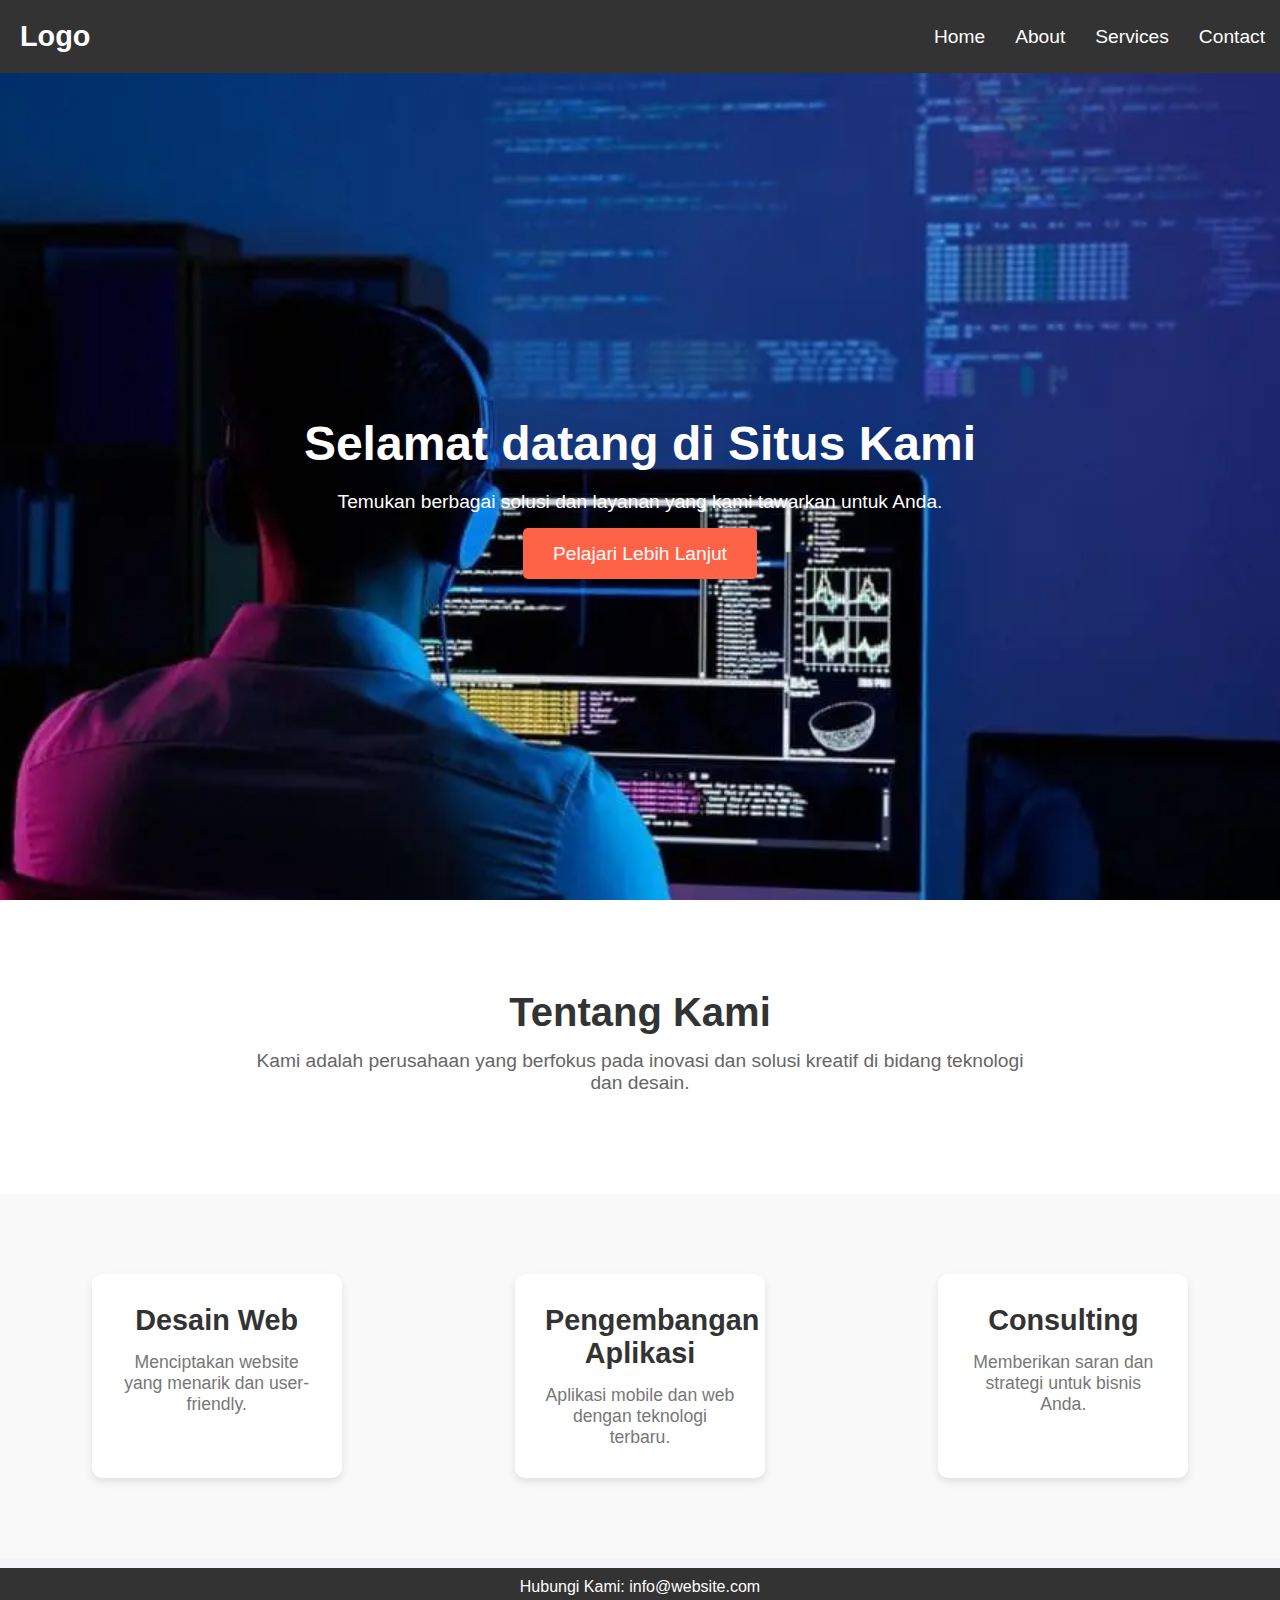
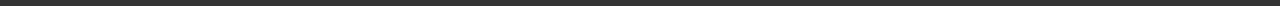
<file: tes/index.html>
<!DOCTYPE html>
<html lang="id">
<head>
    <meta charset="UTF-8">
    <meta name="viewport" content="width=device-width, initial-scale=1.0">
    <title>Landing Page Modern</title>
    <link rel="stylesheet" href="styles.css">
</head>
<body>
    <header>
        <div class="logo">Logo</div>
        <nav>
            <ul>
                <li><a href="index.html">Home</a></li>
                <li><a href="about.html">About</a></li>
                <li><a href="services.html">Services</a></li>
                <li><a href="contact.html">Contact</a></li>
            </ul>
        </nav>
    </header>
    
    <section id="home">
        <div class="hero">
            <h1>Selamat datang di Situs Kami</h1>
            <p>Temukan berbagai solusi dan layanan yang kami tawarkan untuk Anda.</p>
            <a href="services.html" class="cta-btn">Pelajari Lebih Lanjut</a>
        </div>
    </section>
    
    <section id="about">
        <div class="content">
            <h2>Tentang Kami</h2>
            <p>Kami adalah perusahaan yang berfokus pada inovasi dan solusi kreatif di bidang teknologi dan desain.</p>
        </div>
    </section>
    
    <section id="services">
        <div class="services-container">
            <div class="service-box">
                <h3>Desain Web</h3>
                <p>Menciptakan website yang menarik dan user-friendly.</p>
            </div>
            <div class="service-box">
                <h3>Pengembangan Aplikasi</h3>
                <p>Aplikasi mobile dan web dengan teknologi terbaru.</p>
            </div>
            <div class="service-box">
                <h3>Consulting</h3>
                <p>Memberikan saran dan strategi untuk bisnis Anda.</p>
            </div>
        </div>
    </section>

    <footer id="contact">
        <p>Hubungi Kami: info@website.com</p>
    </footer>
</body>
</html>
</file>
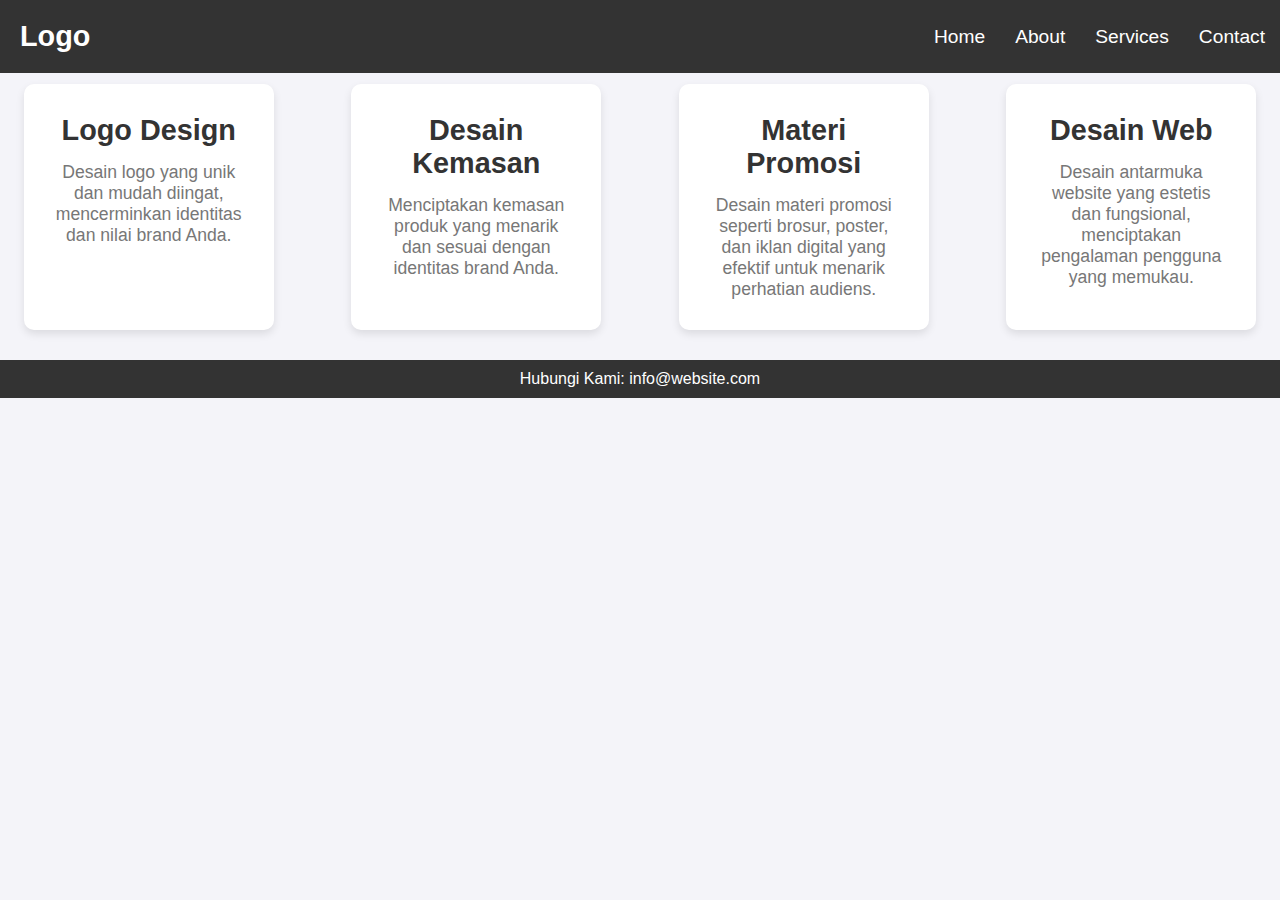
<file: tes/branding.html>
<!DOCTYPE html>
<html lang="id">
<head>
    <meta charset="UTF-8">
    <meta name="viewport" content="width=device-width, initial-scale=1.0">
    <title>Branding & Desain Grafis | Nama Perusahaan Anda</title>
    <link rel="stylesheet" href="styles.css"> <!-- Link ke file CSS -->
</head>
<body>

    <!-- Header -->
    <header>
        <div class="logo">Logo</div>
        <nav>
            <ul>
                <li><a href="index.html">Home</a></li>
                <li><a href="about.html">About</a></li>
                <li><a href="services.html">Services</a></li>
                <li><a href="contact.html">Contact</a></li>
            </ul>
        </nav>
    </header>

    <!-- Branding & Desain Grafis -->
    <section id="branding">
        <div class="content">
            <h2>Branding & Desain Grafis</h2>
            <p>Kami membantu menciptakan identitas visual yang kuat untuk brand Anda dengan desain grafis yang kreatif dan inovatif. Layanan kami mencakup pembuatan logo, desain kemasan, materi promosi, dan banyak lagi.</p>
        </div>

        <!-- Layanan Kami -->
        <div class="services-container">
            <div class="service-box">
                <h3>Logo Design</h3>
                <p>Desain logo yang unik dan mudah diingat, mencerminkan identitas dan nilai brand Anda.</p>
            </div>

            <div class="service-box">
                <h3>Desain Kemasan</h3>
                <p>Menciptakan kemasan produk yang menarik dan sesuai dengan identitas brand Anda.</p>
            </div>

            <div class="service-box">
                <h3>Materi Promosi</h3>
                <p>Desain materi promosi seperti brosur, poster, dan iklan digital yang efektif untuk menarik perhatian audiens.</p>
            </div>

            <div class="service-box">
                <h3>Desain Web</h3>
                <p>Desain antarmuka website yang estetis dan fungsional, menciptakan pengalaman pengguna yang memukau.</p>
            </div>
        </div>
    </section>

    <!-- Footer -->
    <footer>
        <p>Hubungi Kami: info@website.com</p>
    </footer>

</body>
</html>
</file>
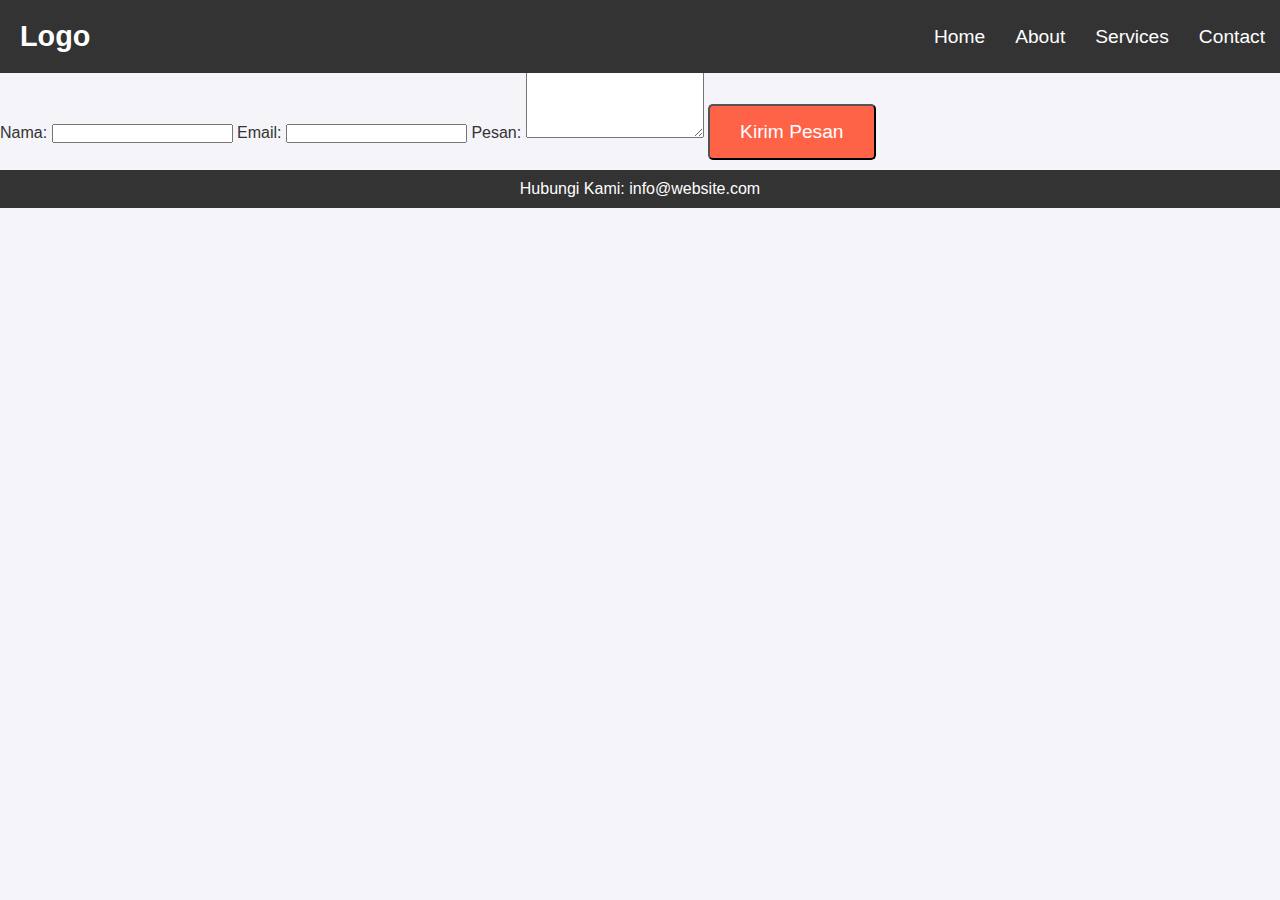
<file: tes/contact.html>
<!DOCTYPE html>
<html lang="id">
<head>
    <meta charset="UTF-8">
    <meta name="viewport" content="width=device-width, initial-scale=1.0">
    <title>Kontak Kami</title>
    <link rel="stylesheet" href="styles.css">
</head>
<body>
    <!-- Header -->
    <header>
        <div class="logo">Logo</div>
        <nav>
            <ul>
                <li><a href="index.html#home">Home</a></li>
                <li><a href="about.html">About</a></li>
                <li><a href="services.html">Services</a></li>
                <li><a href="contact.html">Contact</a></li>
            </ul>
        </nav>
    </header>

    <!-- Contact Section -->
    <section id="contact">
        <div class="contact-header">
            <h2>Kontak Kami</h2>
            <p>Jika Anda memiliki pertanyaan atau ingin berdiskusi lebih lanjut, silakan isi formulir di bawah ini atau hubungi kami melalui email.</p>
        </div>
        
        <!-- Contact Form -->
        <div class="contact-form-container">
            <form action="mailto:info@website.com" method="post" enctype="text/plain">
                <label for="name">Nama:</label>
                <input type="text" id="name" name="name" required>
                
                <label for="email">Email:</label>
                <input type="email" id="email" name="email" required>
                
                <label for="message">Pesan:</label>
                <textarea id="message" name="message" rows="6" required></textarea>
                
                <button type="submit" class="cta-btn">Kirim Pesan</button>
            </form>
        </div>
    </section>

    <!-- Footer -->
    <footer>
        <p>Hubungi Kami: info@website.com</p>
    </footer>
</body>
</html>
</file>
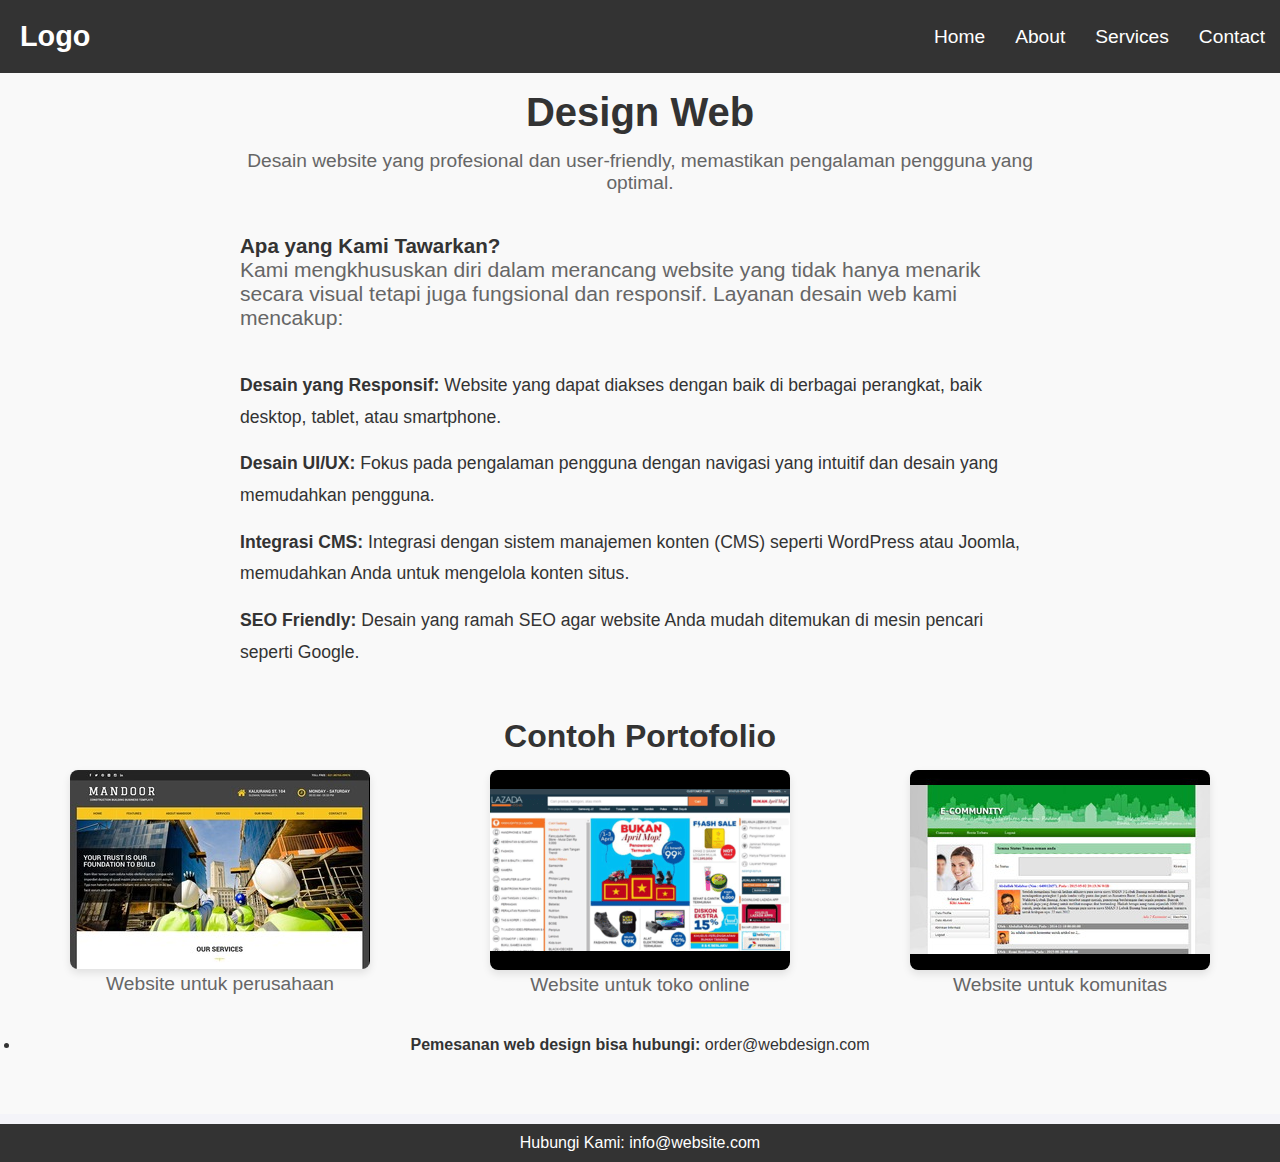
<file: tes/designweb.html>
<!DOCTYPE html>
<html lang="id">
<head>
    <meta charset="UTF-8">
    <meta name="viewport" content="width=device-width, initial-scale=1.0">
    <title>Design Web</title>
    <link rel="stylesheet" href="styles.css">
</head>
<body>
    <!-- Header -->
    <header>
        <div class="logo">Logo</div>
        <nav>
            <ul>
                <li><a href="index.html#home">Home</a></li>
                <li><a href="about.html">About</a></li>
                <li><a href="services.html">Services</a></li>
                <li><a href="contact.html">Contact</a></li>
            </ul>
        </nav>
    </header>

    <!-- Design Web Service Section -->
    <section id="designweb">
        <div class="service-header">
            <h2>Design Web</h2>
            <p>Desain website yang profesional dan user-friendly, memastikan pengalaman pengguna yang optimal.</p>
        </div>
        <div class="service-details">
            <h3>Apa yang Kami Tawarkan?</h3>
            <p>Kami mengkhususkan diri dalam merancang website yang tidak hanya menarik secara visual tetapi juga fungsional dan responsif. Layanan desain web kami mencakup:</p>
            <ul>
                <li><strong>Desain yang Responsif:</strong> Website yang dapat diakses dengan baik di berbagai perangkat, baik desktop, tablet, atau smartphone.</li>
                <li><strong>Desain UI/UX:</strong> Fokus pada pengalaman pengguna dengan navigasi yang intuitif dan desain yang memudahkan pengguna.</li>
                <li><strong>Integrasi CMS:</strong> Integrasi dengan sistem manajemen konten (CMS) seperti WordPress atau Joomla, memudahkan Anda untuk mengelola konten situs.</li>
                <li><strong>SEO Friendly:</strong> Desain yang ramah SEO agar website Anda mudah ditemukan di mesin pencari seperti Google.</li>
            </ul>
        </div>
        <div class="portfolio">
            <h3>Contoh Portofolio</h3>
            <div class="portfolio-gallery">
                <div class="portfolio-item">
                    <img src="contoh (1).jpg" alt="Contoh Desain 1">
                    <p>Website untuk perusahaan </p>
                </div>
                <div class="portfolio-item">
                    <img src="ecom (1).png" alt="Contoh Desain 2">
                    <p>Website untuk toko online </p>
                </div>
                <div class="portfolio-item">
                    <img src="Website Komunitas (1).jpg" alt="Contoh Desain 3">
                    <p>Website untuk komunitas </p>
                   
                </div>
               
            </div>
            <li><strong>Pemesanan web design bisa hubungi:</strong> order@webdesign.com</li>
        </div>
    </section>

    <!-- Footer -->
    <footer id="contact">
        <p>Hubungi Kami: info@website.com</p>
    </footer>
</body>
</html>
</file>
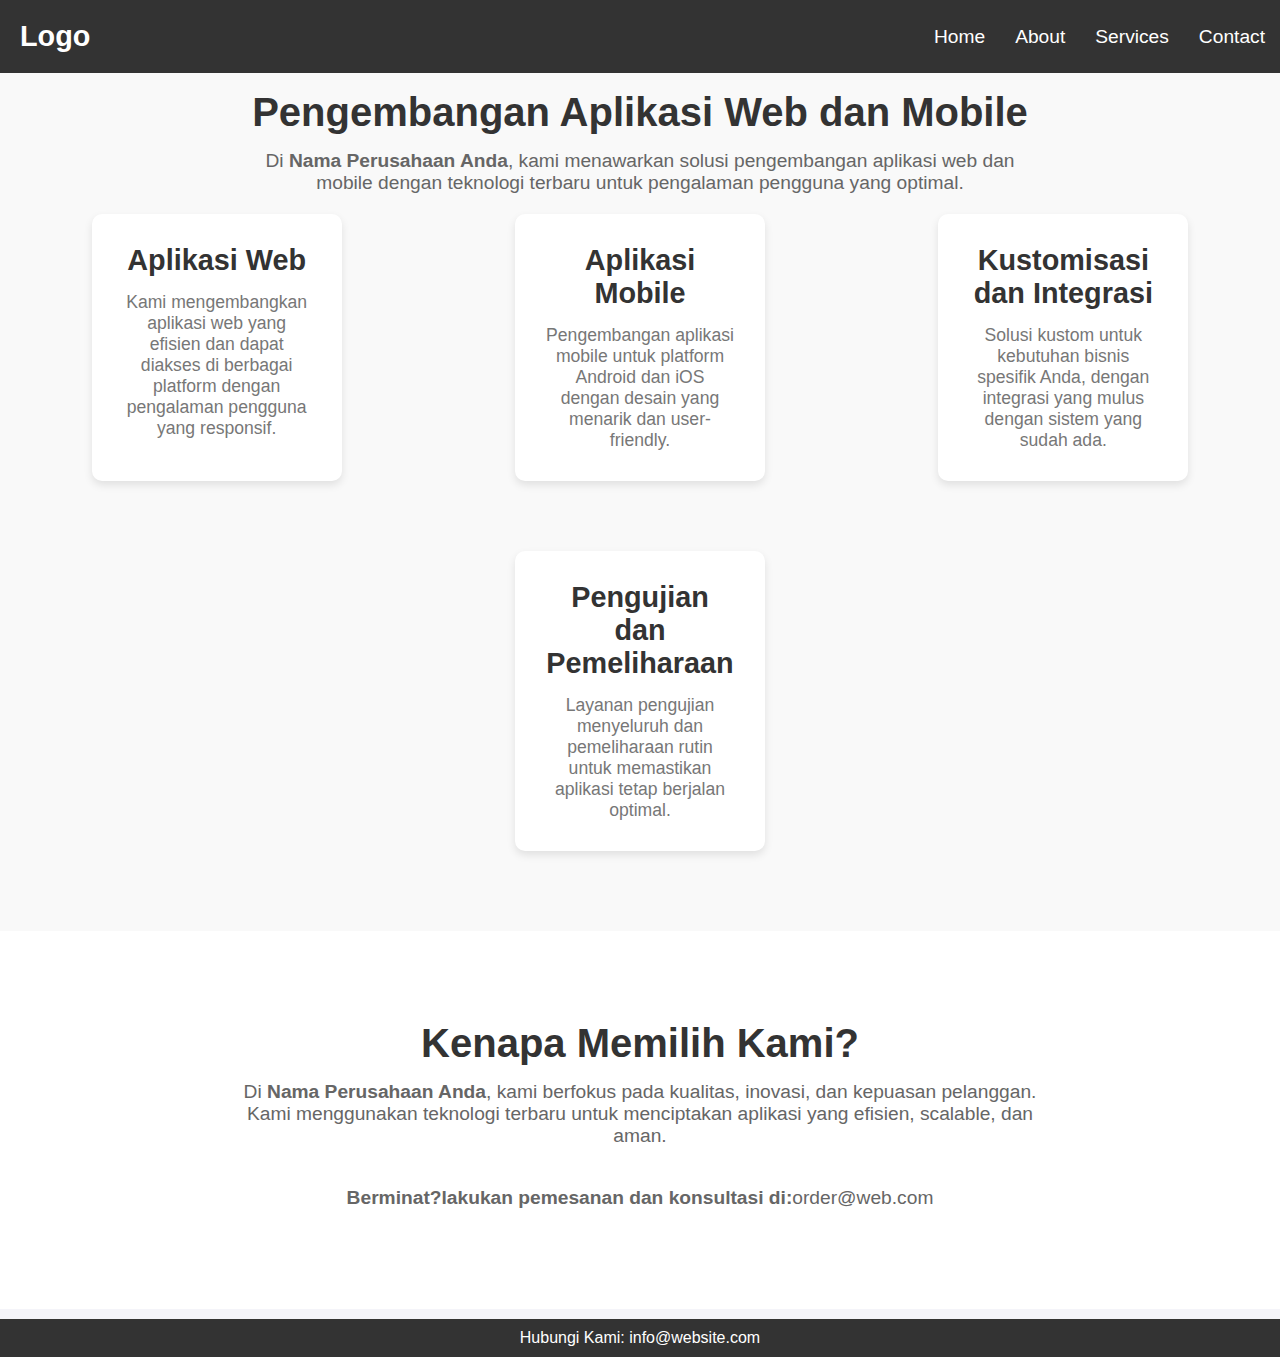
<file: tes/pengembanganaplikasi.html>
<!DOCTYPE html>
<html lang="id">
<head>
    <meta charset="UTF-8">
    <meta name="viewport" content="width=device-width, initial-scale=1.0">
    <title>Pengembangan Aplikasi | Nama Perusahaan Anda</title>
    <link rel="stylesheet" href="styles.css"> <!-- Link ke file CSS -->
</head>
<body>
    <!-- Header -->
    <header>
        <div class="logo">Logo</div>
        <nav>
            <ul>
                <li><a href="index.html">Home</a></li>
                <li><a href="about.html">About</a></li>
                <li><a href="services.html">Services</a></li>
                <li><a href="contact.html">Contact</a></li>
            </ul>
        </nav>
    </header>
    
    <!-- Halaman Pengembangan Aplikasi -->
    <section id="services">
        <div class="services-header">
            <h2>Pengembangan Aplikasi Web dan Mobile</h2>
            <p>Di <strong>Nama Perusahaan Anda</strong>, kami menawarkan solusi pengembangan aplikasi web dan mobile dengan teknologi terbaru untuk pengalaman pengguna yang optimal.</p>
        </div>

        <div class="services-container">
            <div class="service-box">
                <h3>Aplikasi Web</h3>
                <p>Kami mengembangkan aplikasi web yang efisien dan dapat diakses di berbagai platform dengan pengalaman pengguna yang responsif.</p>
            </div>

            <div class="service-box">
                <h3>Aplikasi Mobile</h3>
                <p>Pengembangan aplikasi mobile untuk platform Android dan iOS dengan desain yang menarik dan user-friendly.</p>
            </div>

            <div class="service-box">
                <h3>Kustomisasi dan Integrasi</h3>
                <p>Solusi kustom untuk kebutuhan bisnis spesifik Anda, dengan integrasi yang mulus dengan sistem yang sudah ada.</p>
            </div>

            <div class="service-box">
                <h3>Pengujian dan Pemeliharaan</h3>
                <p>Layanan pengujian menyeluruh dan pemeliharaan rutin untuk memastikan aplikasi tetap berjalan optimal.</p>
            </div>
        </div>
    </section>

    <!-- Section Kenapa Memilih Kami -->
    <section id="about">
        <div class="content">
            <h2>Kenapa Memilih Kami?</h2>
            <p>Di <strong>Nama Perusahaan Anda</strong>, kami berfokus pada kualitas, inovasi, dan kepuasan pelanggan. Kami menggunakan teknologi terbaru untuk menciptakan aplikasi yang efisien, scalable, dan aman.</p>
        </div>
        <p> <strong>Berminat?lakukan pemesanan dan konsultasi di:</strong>order@web.com</p>
    </section>

    <!-- Footer -->
    <footer id="contact">
        <p>Hubungi Kami: info@website.com</p>
    </footer>
</body>
</html>
</file>
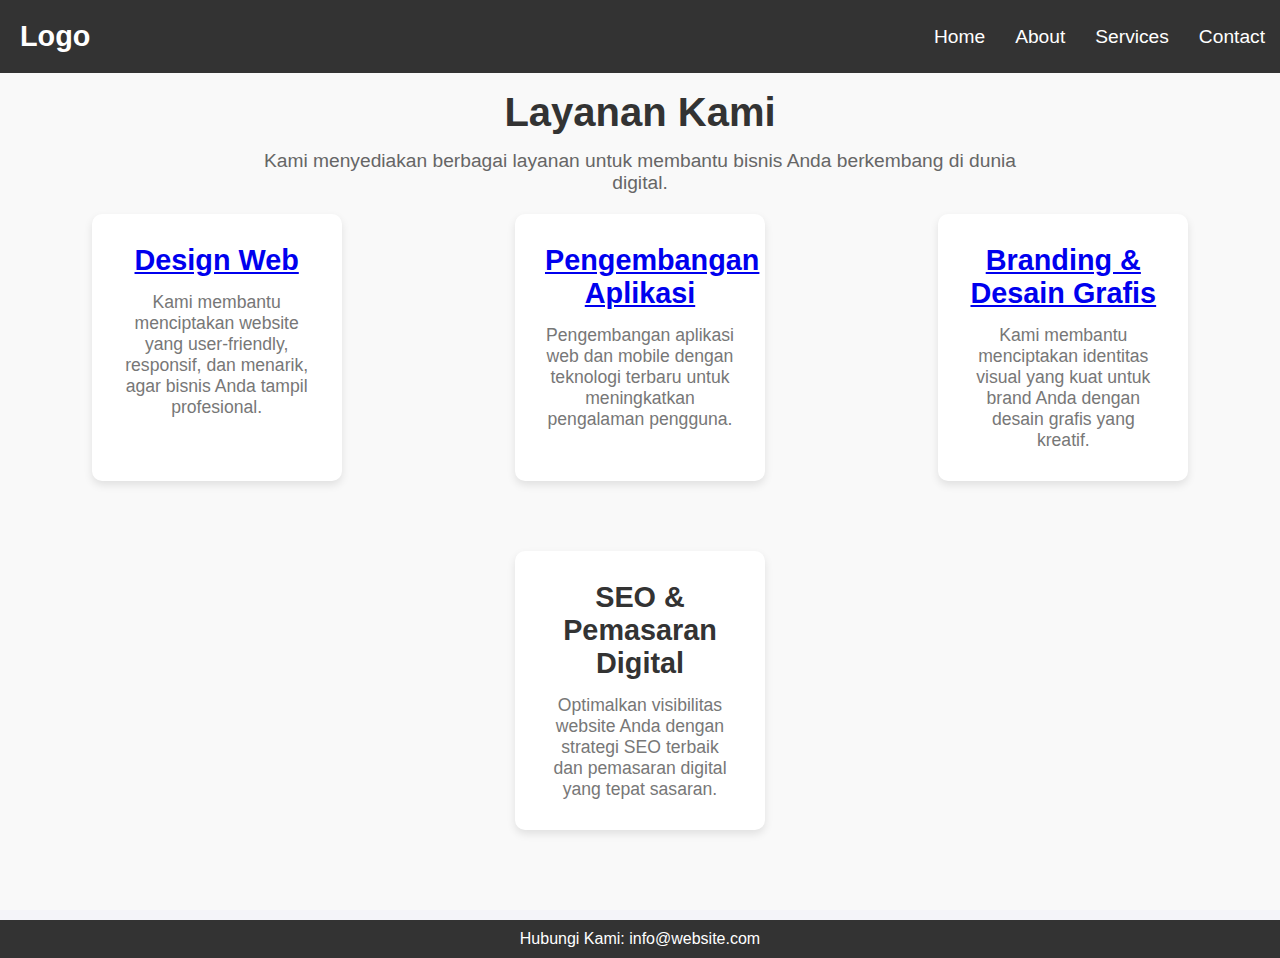
<file: tes/services.html>
<!DOCTYPE html>
<html lang="id">
<head>
    <meta charset="UTF-8">
    <meta name="viewport" content="width=device-width, initial-scale=1.0">
    <title>Layanan Kami</title>
    <link rel="stylesheet" href="styles.css">
</head>
<body>
    <!-- Header -->
    <header>
        <div class="logo">Logo</div>
        <nav>
            <ul>
                <li><a href="index.html#home">Home</a></li>
                <li><a href="about.html">About</a></li>
                <li><a href="services.html">Services</a></li>
                <li><a href="contact.html">Contact</a></li>
            </ul>
        </nav>
    </header>

    <!-- Services Section -->
    <section id="services">
        <div class="services-header">
            <h2>Layanan Kami</h2>
            <p>Kami menyediakan berbagai layanan untuk membantu bisnis Anda berkembang di dunia digital.</p>
        </div>
        <div class="services-container">
            <div class="service-box">
                <h3> <a href="designweb.html">Design Web</a></h3>
                <p>Kami membantu menciptakan website yang user-friendly, responsif, dan menarik, agar bisnis Anda tampil profesional.</p>
            </div>
            <div class="service-box">
                <h3><a href="pengembanganaplikasi.html">Pengembangan Aplikasi</a></h3>
                <p>Pengembangan aplikasi web dan mobile dengan teknologi terbaru untuk meningkatkan pengalaman pengguna.</p>
            </div>
            <div class="service-box">
                <h3><a href="branding.html">Branding & Desain Grafis</a></h3>
                <p>Kami membantu menciptakan identitas visual yang kuat untuk brand Anda dengan desain grafis yang kreatif.</p>
            </div>
            <div class="service-box">
                <h3>SEO & Pemasaran Digital</h3>
                <p>Optimalkan visibilitas website Anda dengan strategi SEO terbaik dan pemasaran digital yang tepat sasaran.</p>
            </div>
        </div>
    </section>

    <!-- Footer -->
    <footer id="contact">
        <p>Hubungi Kami: info@website.com</p>
    </footer>
</body>
</html>
</file>
<file: tes/styles.css>
/* Reset default styles */
* {
    margin: 0;
    padding: 0;
    box-sizing: border-box;
}

/* Body */
body {
    font-family: 'Arial', sans-serif;
    background-color: #f4f4f9;
    color: #333;
}

/* Header */
header {
    background: #333;
    color: white;
    padding: 20px 0;
    display: flex;
    justify-content: space-between;
    align-items: center;
    position: fixed;
    width: 100%;
    top: 0;
    z-index: 1000;
}

header .logo {
    font-size: 1.8em;
    font-weight: bold;
    padding-left: 20px;
}

header nav ul {
    list-style: none;
    display: flex;
}

header nav ul li {
    margin: 0 15px;
}

header nav ul li a {
    color: white;
    text-decoration: none;
    font-size: 1.2em;
    transition: color 0.3s;
}

header nav ul li a:hover {
    color: #ff6347;
}

/* Hero Section */
#home {
    background: url('img.webp') no-repeat center center/cover;
    height: 100vh;
    display: flex;
    justify-content: center;
    align-items: center;
    text-align: center;
    color: white;
    padding-top: 80px;
}


.hero h1 {
    font-size: 3em;
    margin-bottom: 20px;
    animation: fadeIn 2s ease-in-out;
}

.hero p {
    font-size: 1.2em;
    margin-bottom: 30px;
    animation: fadeIn 2.5s ease-in-out;
}

.cta-btn {
    padding: 15px 30px;
    background: #ff6347;
    color: white;
    text-decoration: none;
    border-radius: 5px;
    font-size: 1.2em;
    transition: background 0.3s;
}

.cta-btn:hover {
    background: #e53d2b;
}

/* About Section */
#about {
    padding: 60px 20px;
    background: #ffffff;
    text-align: center;
}

#about h2 {
    font-size: 2.5em;
    margin-bottom: 20px;
}

#about p {
    font-size: 1.2em;
    color: #666;
    max-width: 800px;
    margin: 0 auto;
}

/* Services Section */
#services {
    background-color: #f9f9f9;
    padding: 60px 20px;
    text-align: center;
}

.services-container {
    display: flex;
    justify-content: space-around;
    flex-wrap: wrap;
}

.service-box {
    background: #fff;
    padding: 20px;
    margin: 20px;
    width: 250px;
    box-shadow: 0 4px 8px rgba(0, 0, 0, 0.1);
    border-radius: 8px;
    transition: transform 0.3s ease;
}

.service-box:hover {
    transform: translateY(-10px);
}

.service-box h3 {
    font-size: 1.8em;
    margin-bottom: 10px;
}

.service-box p {
    color: #777;
}

/* Footer */
footer {
    background: #333;
    color: white;
    padding: 20px;
    text-align: center;
    font-size: 1.2em;
}

/* Keyframe Animations */
@keyframes fadeIn {
    0% {
        opacity: 0;
        transform: translateY(-50px);
    }
    100% {
        opacity: 1;
        transform: translateY(0);
    }
}

/* Responsiveness */
@media (max-width: 768px) {
    .services-container {
        flex-direction: column;
        align-items: center;
    }
    
    header nav ul {
        flex-direction: column;
        text-align: center;
    }

    header nav ul li {
        margin-bottom: 10px;
    }
}
/* Tentang Kami */
#about {
    padding: 60px 20px;
    background: #ffffff;
    text-align: center;
}

#about h2 {
    font-size: 2.5em;
    margin-bottom: 15px;
    margin-top: 30px;  /* Menambahkan jarak ke atas */
    color: #333;
}


#about p {
    font-size: 1.2em;
    color: #666;
    max-width: 800px;
    margin: 0 auto;
    margin-bottom: 40px;
}

/* Tim Kami */
.about-team {
    display: flex;
    justify-content: space-around;
    flex-wrap: wrap;
    margin-top: 40px;
}

.team-member {
    background: #fff;
    padding: 20px;
    width: 250px;
    margin: 15px;
    box-shadow: 0 4px 8px rgba(0, 0, 0, 0.1);
    border-radius: 10px;
    text-align: center;
    transition: transform 0.3s ease;
}

.team-member:hover {
    transform: translateY(-10px);
}

.team-member img {
    width: 150px;
    height: 150px;
    border-radius: 50%;
    margin-bottom: 15px;
    object-fit: cover;
}

.team-member h4 {
    font-size: 1.5em;
    margin-bottom: 10px;
}

.team-member p {
    font-size: 1.1em;
    color: #777;
}

/* Footer */
footer {
    background: #333;
    color: white;
    padding: 20px;
    text-align: center;
    font-size: 1.2em;
}

/* Responsiveness */
@media (max-width: 768px) {
    .about-team {
        flex-direction: column;
        align-items: center;
    }

    .team-member {
        width: 80%;
    }
}
/* Services Section */
#services {
    padding: 60px 20px;
    background: #f9f9f9;
    text-align: center;
}

.services-header h2 {
    /* font-size: 2.5em;
    margin-bottom: 10px; */
    font-size: 2.5em;
    margin-bottom: 15px;
    margin-top: 30px;  /* Menambahkan jarak ke atas */
    color: #333;

}

.services-header p {
    font-size: 1.2em;
    color: #666;
    margin-bottom: 40px;
    max-width: 800px;
    margin: 0 auto;
}

.services-container {
    display: flex;
    justify-content: space-around;
    flex-wrap: wrap;
    gap: 30px;
}

.service-box {
    background: #fff;
    padding: 30px;
    width: 250px;
    box-shadow: 0 4px 8px rgba(0, 0, 0, 0.1);
    border-radius: 10px;
    text-align: center;
    transition: transform 0.3s ease;
}

.service-box:hover {
    transform: translateY(-10px);
}

.service-box h3 {
    font-size: 1.8em;
    margin-bottom: 15px;
}

.service-box p {
    font-size: 1.1em;
    color: #777;
}

/* Responsiveness */
@media (max-width: 768px) {
    .services-container {
        flex-direction: column;
        align-items: center;
    }
    .service-box {
        width: 80%;
    }
}
/* Design Web Section */
#designweb {
    padding: 60px 20px;
    background: #f9f9f9;
    text-align: center;
}

#designweb h2 {
    font-size: 2.5em;
    margin-bottom: 15px;
    margin-top: 30px;
    color: #333;
}

#designweb p {
    font-size: 1.2em;
    color: #666;
    max-width: 800px;
    margin: 0 auto 40px;
}

/* Service Details */
.service-details {
    max-width: 800px;
    margin: 0 auto;
    text-align: left;
    font-size: 1.1em;
}

.service-details ul {
    list-style-type: none;
    padding: 0;
}

.service-details ul li {
    margin: 15px 0;
    line-height: 1.8;
}

.service-details ul li strong {
    color: #333;
}

/* Portfolio Section */
.portfolio {
    margin-top: 50px;
}

.portfolio h3 {
    font-size: 2em;
    margin-top: 30px;
    margin-bottom: 15px;
    color: #333;
}

.portfolio-gallery {
    display: flex;
    justify-content: space-around;
    flex-wrap: wrap;
    gap: 20px;
}

.portfolio-item {
    width: 300px;
    text-align: center;
}

.portfolio-item img {
    width: 100%;
    height: auto;
    border-radius: 8px;
    box-shadow: 0 4px 8px rgba(0, 0, 0, 0.1);
}

.portfolio-item p {
    margin-top: 10px;
    font-size: 1.1em;
    color: #777;
}

/* Responsiveness */
@media (max-width: 768px) {
    .portfolio-gallery {
        flex-direction: column;
        align-items: center;
    }
}
/* Footer */
footer {
    background: #333;
    color: white;
    padding: 10px 0; /* Mengurangi padding */
    text-align: center;
    font-size: 1em; /* Ukuran font yang lebih kecil */
    margin-top: 10px; /* Jarak atas yang lebih kecil */
}
</file>
